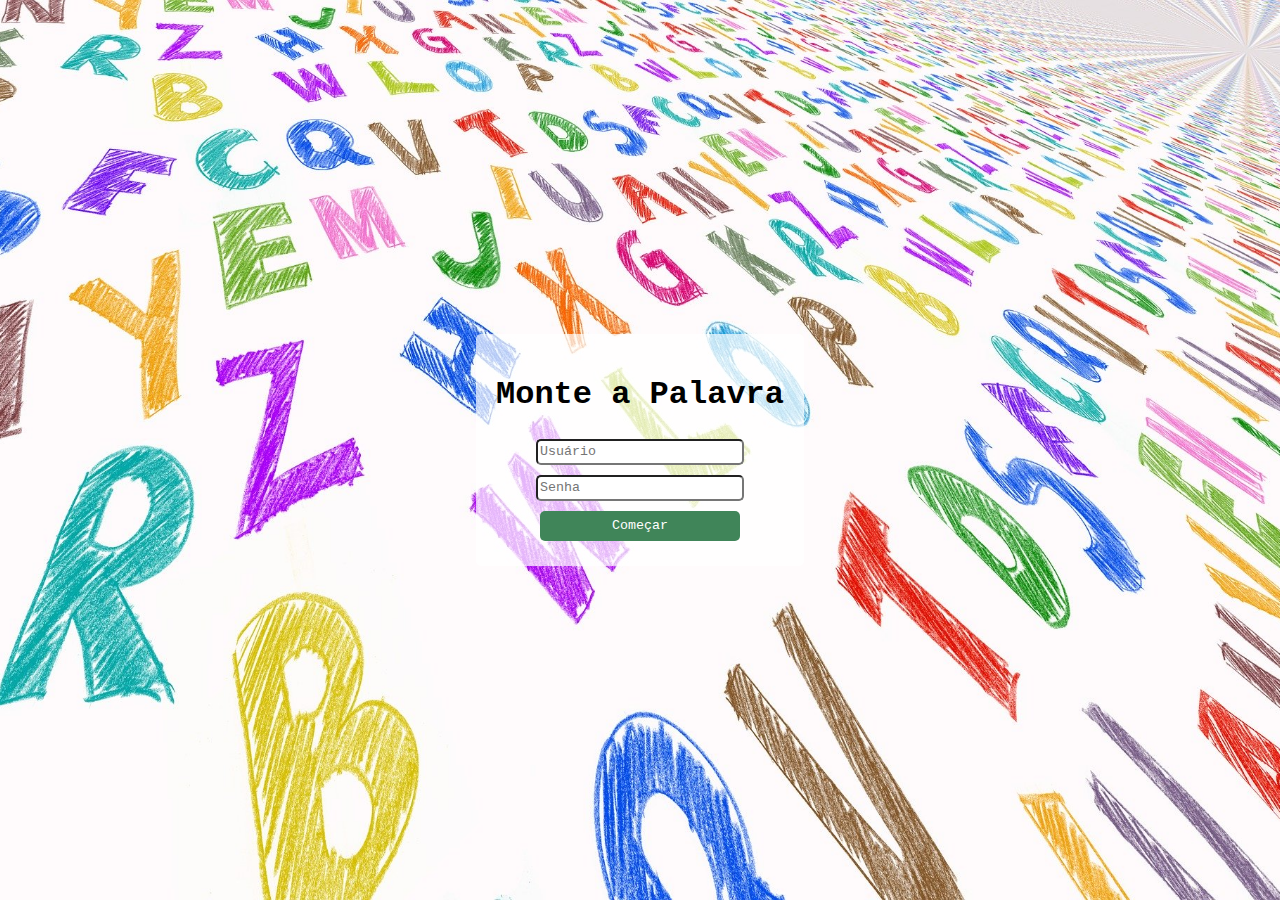
<file: Pages/index.html>
<html>
  <body>
    <script>
      //RECONHECIMENTO DA PAGINA SENDO CARREGADA VIA SMARTPHONE
      function detectar_mobile() {
        if (
          navigator.userAgent.match(/Android/i) ||
          navigator.userAgent.match(/webOS/i) ||
          navigator.userAgent.match(/iPhone/i) ||
          navigator.userAgent.match(/iPad/i) ||
          navigator.userAgent.match(/iPod/i) ||
          navigator.userAgent.match(/BlackBerry/i) ||
          navigator.userAgent.match(/Windows Phone/i)
        ) {
          return true;
        } else {
          //RECONHECIMENTO DA PAGINA SENDO CARREGADA VIA COMPUTADOR
          return false;
        }
      }

      if (detectar_mobile() == true) {
        //Alterar para pagina mobile
        window.location.href = "http://yasminaraujoarantes.github.io/EngenhariaSoftwareIII/Pages/home.html";
      } else {
        //Alterar para pagina pc
        window.location.href = "http://yasminaraujoarantes.github.io/EngenhariaSoftwareIII/Pages/home.html";
      }
    </script>
  </body>
</html>
</file>
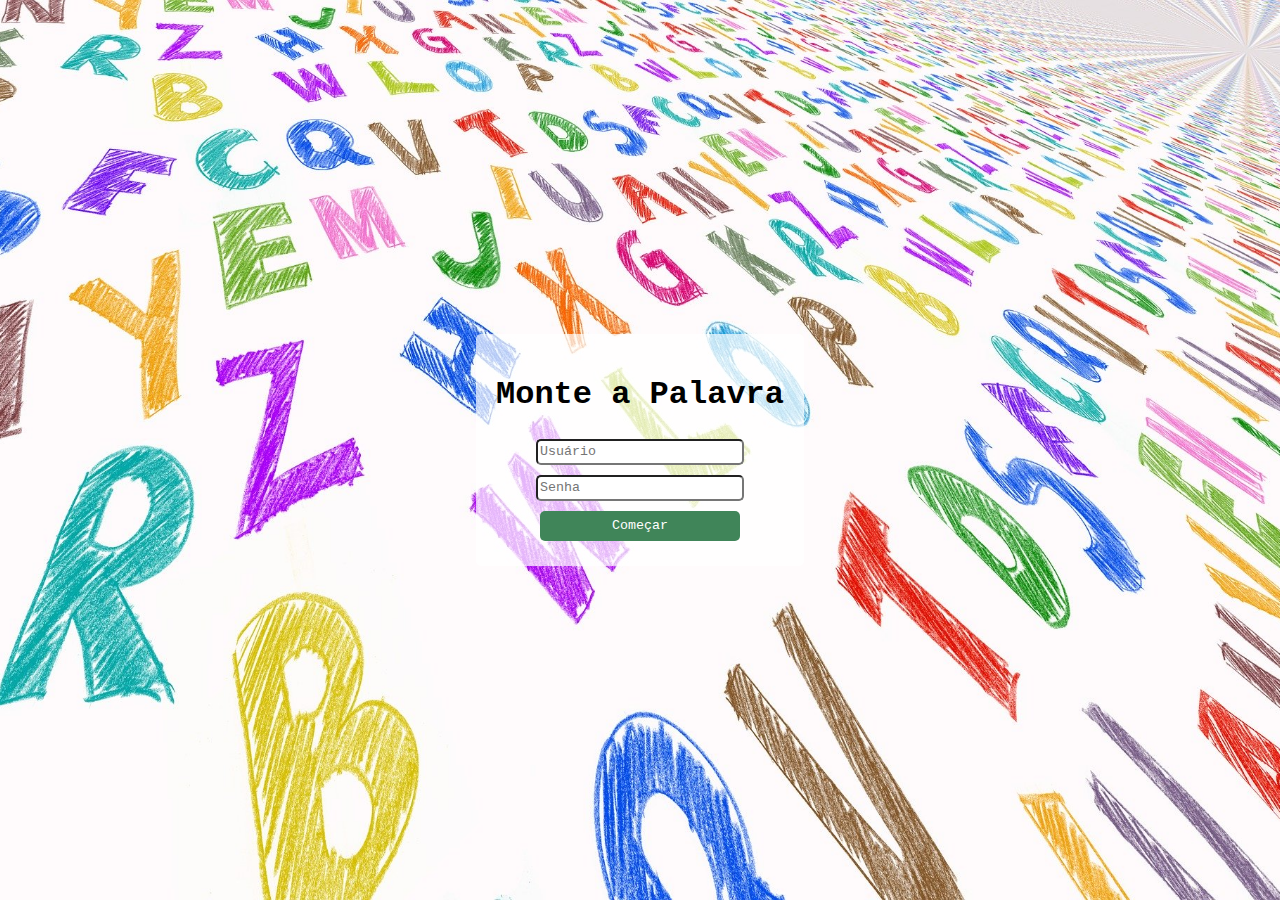
<file: Pages/home.html>
<!DOCTYPE html>
<html lang="pt">

<head>
  <title>Monte a Palavra</title>
  <meta charset="UTF-8">
  <meta name="viewport" content="width=device-width, initial-scale=1, user-scalable=no" />
  <link rel="stylesheet" href="style.css" />
</head>

<body>
  <div class="container">
    <div class="box">
	  <h1>Monte a Palavra</h1>
        <input type="text" placeholder="Usuário"/>
      <br>
        <input type="text" placeholder="Senha"/>
      <br>
      <button onclick="iniciar()">Começar</button><br/>
    </div>
  </div>

<script>
      function iniciar() {
  window.location.href="https://yasminaraujoarantes.github.io/EngenhariaSoftwareIII/Pages/tela2.html";
      } 
    </script>
</body>
</html>
</file>
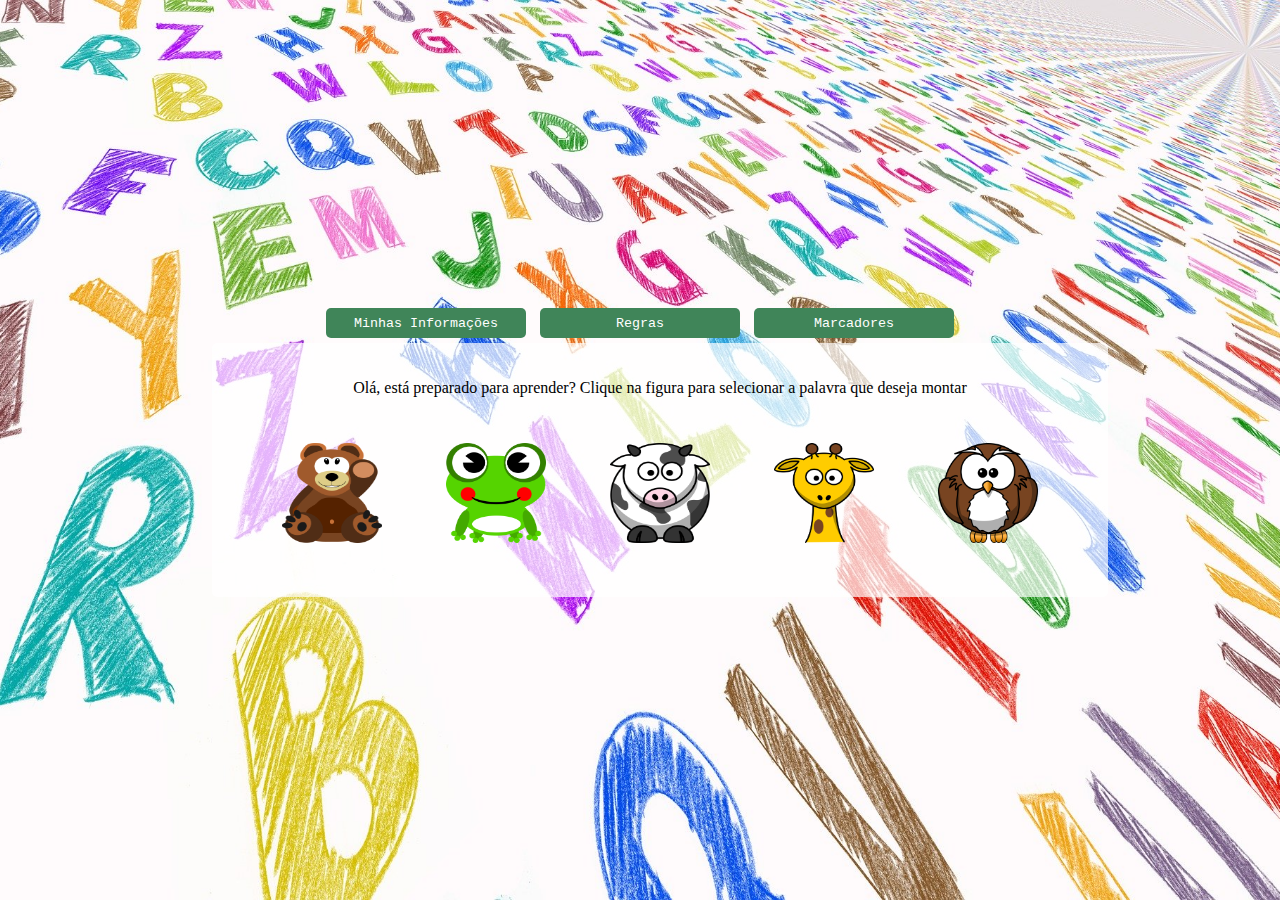
<file: Pages/tela2.html>
<!DOCTYPE html>
<html lang="pt">

<head>
  <title>Monte a Palavra</title>
  <meta charset="UTF-8">
  <meta name="viewport" content="width=device-width, initial-scale=1, user-scalable=no" />
  <link rel="stylesheet" href="styleTela2.css" />
</head>

<body>
  <div class="container">
    <div class="box">

      <button >Minhas Informações</button>
      <button onclick="regras()">Regras</button>
      <button onclick="baixarMarkers()">Marcadores</button>
	  
      <div class="selecionar-palavras">
        <p>Olá, está preparado para aprender? Clique na figura para selecionar a palavra que deseja montar</p>
		<img class="imagem-palavra" src="../Imagens/teddy-bear-447417_1280.png" alt="Urso" onclick="tocarSomUrso()">
		<img class="imagem-palavra" src="../Imagens/frog-152631_1280.png" alt="Sapo" onclick="tocarSomSapo()">
		<img class="imagem-palavra" src="../Imagens/cow-35561_1280.png" alt="Vaca" onclick="tocarSomVaca()">
		<img class="imagem-palavra" src="../Imagens/giraffe-308771_1280.png" alt="Girafa" onclick="tocarSomGirafa()" >
	        <img class="imagem-palavra" src="../Imagens/owl-42851_1280.png" alt="Coruja" onclick="tocarSomCoruja()">
      </div>  
    </div>
    <script>
     function baixarMarkers() { 
        window.location.href="https://github.com/yasminaraujoarantes/EngenhariaSoftwareIII/raw/master/Markers/Markers.pdf";
     } 
     function regras() {
        alert("Para executar a aplicação, baixe os Marcadores e aponte eles para a câmera.");
     } 
     function tocarSomVaca(){
        var audio = new Audio("../Sons/vaca.mp3");
        audio.play();
        setTimeout(function(){chamarPaginaCameraVaca()}, 3000)
     }
     function tocarSomCoruja(){
	var audio = new Audio("../Sons/coruja (1).mp3");
	audio.play();
        setTimeout(function(){chamarPaginaCameraCoruja()}, 3000)
     }
     function tocarSomUrso(){
	var audio = new Audio("../Sons/urso.mp3");
	audio.play();
	setTimeout(function(){chamarPaginaCameraUrso()}, 3000);
     }
     function tocarSomSapo(){
	var audio = new Audio("../Sons/sapo.mp3");
	audio.play();
        setTimeout(function(){chamarPaginaCameraSapo()}, 3000);
     }
     function tocarSomGirafa(){
	var audio = new Audio("../Sons/girafa.mp3");
	audio.play();
	setTimeout(function(){chamarPaginaCameraGirafa()}, 3000);
      }
     function chamarPaginaCameraUrso(){ 
	window.location.href = "http://yasminaraujoarantes.github.io/EngenhariaSoftwareIII/Pages/application.html";
     }
     function chamarPaginaCameraVaca() {
       window.location.href = "http://yasminaraujoarantes.github.io/EngenhariaSoftwareIII/Pages/vaca.html";
     }
     function chamarPaginaCameraCoruja() {
      window.location.href = "http://yasminaraujoarantes.github.io/EngenhariaSoftwareIII/Pages/coruja.html";
     }
     function chamarPaginaCameraSapo() {
      window.location.href = "http://yasminaraujoarantes.github.io/EngenhariaSoftwareIII/Pages/sapo.html";
     }
     function chamarPaginaCameraGirafa() {
      window.location.href = "http://yasminaraujoarantes.github.io/EngenhariaSoftwareIII/Pages/girafa.html";
     }
    </script>
  </div>
</body>
</html>
</file>
<file: Pages/style.css>
.container {
	 width: 100vw;
	 height: 100vh;
	 background: #6C7A89;
	 display: flex;
	 flex-direction: row;
	 justify-content: center;
	 align-items: center;
   background-image:  url("../Imagens/letters-3704026_1920.jpg");
   background-repeat: no-repeat;
   background-size: cover;
   background-position: center;
 }
 .box {
   border-radius: 5px;
   padding: 20px;
   background: rgba(255, 255, 255, .7);
   text-align: center;
 }
 body {
	margin: 0px;
 }

button {
  margin: 5px;
  border-radius: 5px;
  border: none;
  background-color: #408559;
  color: white;
  height: 30px;
  width: 200px;
  font-family: "Courier New";
  cursor: pointer;
}

h1 {
  color: black;
  font-family: "Courier New";
}

input{
  margin: 5px;
  border-radius: 5px;
  height: 20px;
  width: 200px;
  background: white;
  font-family: "Courier New";
}
</file>
<file: Pages/styleTela2.css>
.container {
	 width: 100vw;
	 height: 100vh;
	 background: #6C7A89;
	 display: flex;
	 flex-direction: row;
	 justify-content: center;
	 align-items: center;
   background-image: url("../Imagens/letters-3704026_1920.jpg");
   background-repeat: no-repeat;
   background-size: cover;
   background-position: center;
 }
 .box {
   border-radius: 5px;
   /*padding: 20px;
   background: rgba(255, 255, 255, .7);*/
   text-align: center;
 }
 body {
	margin: 0px;
 }

button {
  margin: 5px;
  border-radius: 5px;
  border: none;
  background-color: #408559;
  color: white;
  height: 30px;
  width: 200px;
  font-family: "Courier New";
  cursor: pointer;
}

h1 {
  color: black;
  font-family: "Courier New";
}

input{
  margin: 5px;
  border-radius: 5px;
  height: 20px;
  width: 200px;
  background: white;
  font-family: "Courier New";
}

.imagem-palavra {
  width: 100px;
  height: 100px;
  margin: 30px;
}

.imagem-palavra:hover {
  cursor: pointer;
  -webkit-transform: scale(1.1);
  -moz-transform: scale(1.1);
  -o-transform: scale(1.1);
  -ms-transform: scale(1.1);
  transform: scale(1.1);
}

.selecionar-palavras {
  border-radius: 5px;
   padding: 20px;
   background: rgba(255, 255, 255, .7);
   width: 100%;
   height: 100%;
}
</file>
